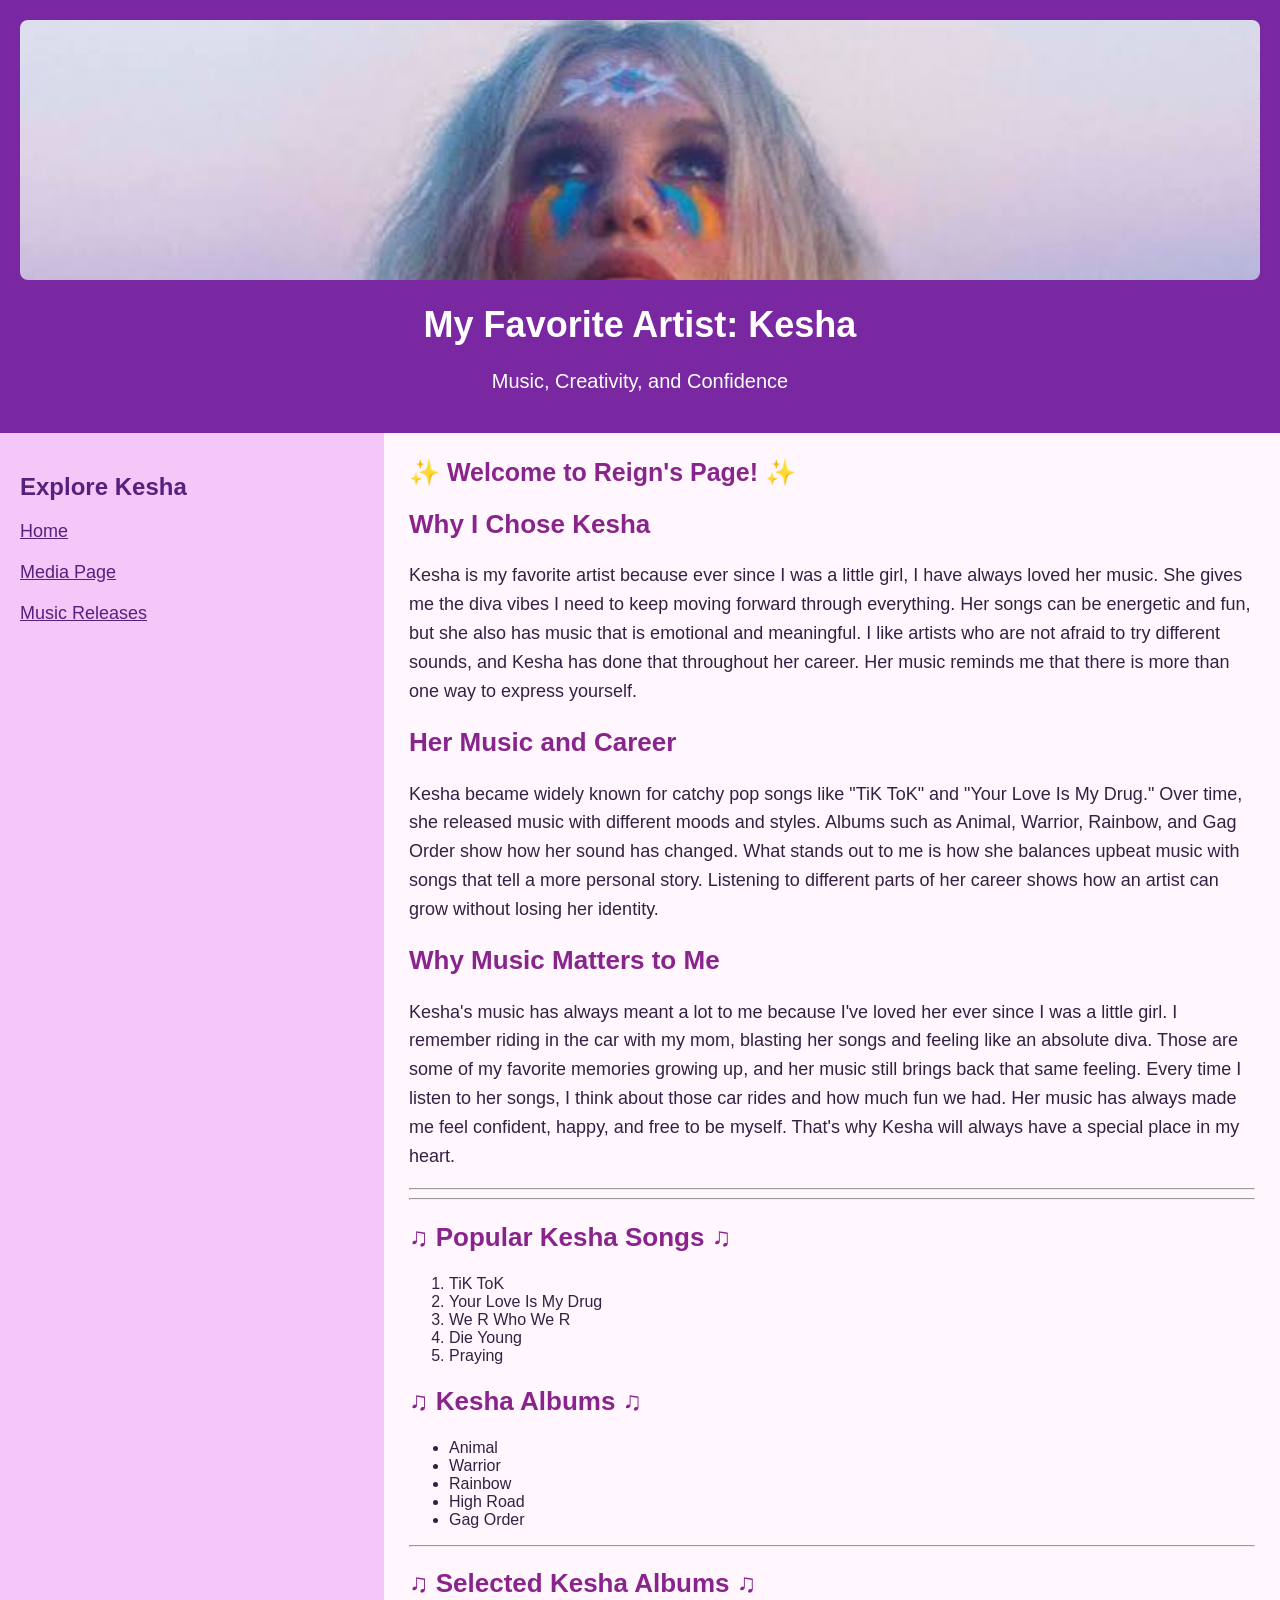
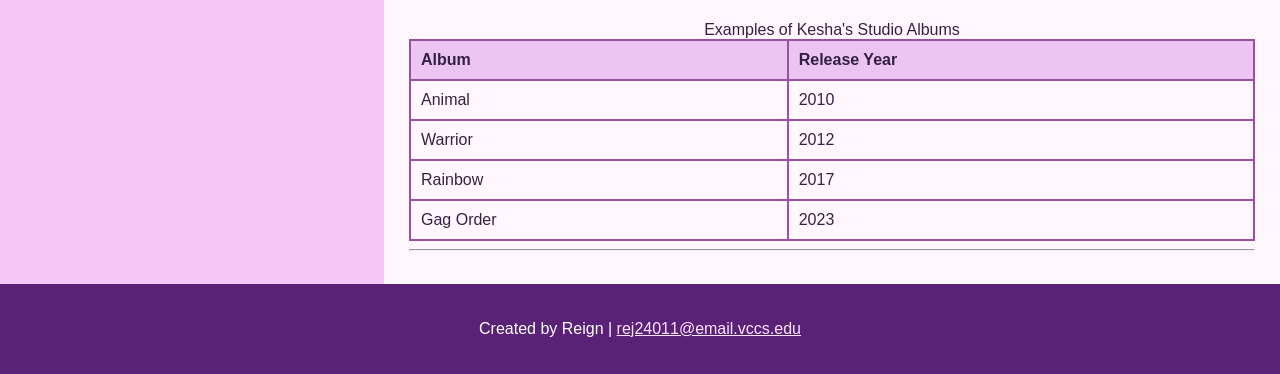
<file: index.html>
<!DOCTYPE html>
<html lang="en">

<head>
  <title>Reign's Web Page</title>
  <meta charset="utf-8">
  <meta name="viewport"
        content="width=device-width, initial-scale=1">

  <link href="styles.css" rel="stylesheet">

  <link href="iconimage.ico"
        type="image/x-icon"
        rel="icon">
</head>

<body>


<header>
  <img src="banner.jpg"
       alt="Kesha website banner"
       class="banner-image">

  <h1>My Favorite Artist: Kesha</h1>
  <p>Music, Creativity, and Confidence</p>
</header>


<section>

  
  <nav aria-label="Website navigation">

    <h2>Explore Kesha</h2>

    <ul>
      <li>
        <a href="index.html">Home</a>
      </li>
       <li><a href="media.html">Media Page</a></li>
      <li>
        <a href="https://store.keshaofficial.com/collections/music">
          Music Releases
        </a>
      </li>
     	
    </ul>

  </nav>

  <article>

    <div class="welcome">
      &#10024; Welcome to Reign's Page! &#10024;
    </div>

    <h2>Why I Chose Kesha</h2>

    <p>
      Kesha is my favorite artist because ever since
      I was a little girl, I have always loved her
      music. She gives me the diva vibes I need to
      keep moving forward through everything.
      Her songs can be energetic and fun, but she
      also has music that is emotional and meaningful.
      I like artists who are not afraid to try
      different sounds, and Kesha has done that
      throughout her career. Her music reminds me
      that there is more than one way to express
      yourself.
    </p>

    <h2>Her Music and Career</h2>

    <p>
      Kesha became widely known for catchy pop
      songs like "TiK ToK" and "Your Love Is My Drug."
      Over time, she released music with different
      moods and styles. Albums such as Animal,
      Warrior, Rainbow, and Gag Order show how
      her sound has changed. What stands out to
      me is how she balances upbeat music with
      songs that tell a more personal story.
      Listening to different parts of her career
      shows how an artist can grow without
      losing her identity.
    </p>

    <h2>Why Music Matters to Me</h2>

    <p>
      Kesha's music has always meant a lot to me because I've loved her ever since I was a little girl. I remember riding in the car with my mom, blasting her songs and feeling like an absolute diva. Those are some of my favorite memories growing up, and her music still brings back that same feeling. Every time I listen to her songs, I think about those car rides and how much fun we had. Her music has always made me feel confident, happy, and free to be myself. That's why Kesha will always have a special place in my heart.
    </p>

    <hr>

   
    <hr>

   
   <h2>&#9835; Popular Kesha Songs &#9835;</h2>

    <ol>
      <li>TiK ToK</li>
      <li>Your Love Is My Drug</li>
      <li>We R Who We R</li>
      <li>Die Young</li>
      <li>Praying</li>
    </ol>

    
   <h2>&#9835; Kesha Albums &#9835;</h2>

    <ul>
      <li>Animal</li>
      <li>Warrior</li>
      <li>Rainbow</li>
      <li>High Road</li>
      <li>Gag Order</li>
    </ul>

    <hr>

   
   <h2>&#9835; Selected Kesha Albums &#9835;</h2>

    <table>
      <caption>Examples of Kesha's Studio Albums</caption>

      <thead>
        <tr>
          <th scope="col">Album</th>
          <th scope="col">Release Year</th>
        </tr>
      </thead>

      <tbody>
        <tr>
          <td>Animal</td>
          <td>2010</td>
        </tr>

        <tr>
          <td>Warrior</td>
          <td>2012</td>
        </tr>

        <tr>
          <td>Rainbow</td>
          <td>2017</td>
        </tr>

        <tr>
          <td>Gag Order</td>
          <td>2023</td>
        </tr>
      </tbody>
    </table>

    <hr>

    
  
  </article>

</section>

<footer>
  <p>
    Created by Reign |

    <a href="mailto:rej24011@email.vccs.com">
      rej24011@email.vccs.edu
    </a>
  </p>
</footer>

</body>
</html>
</file>
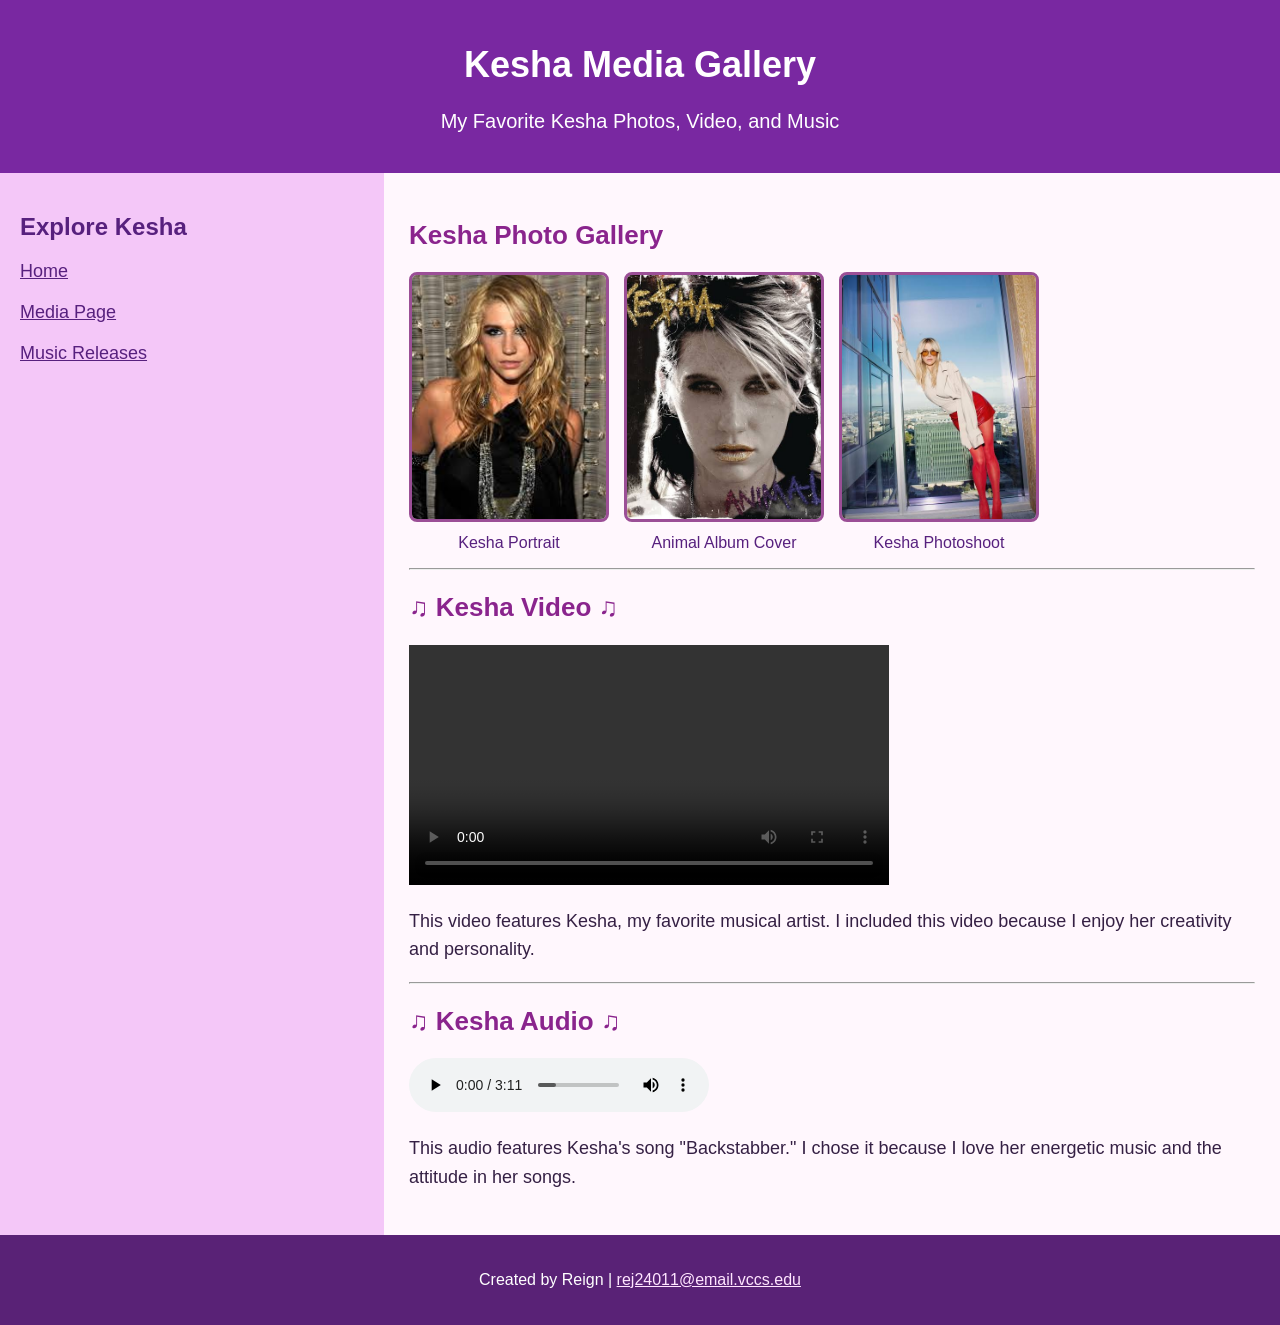
<file: media.html>
<!DOCTYPE html>
<html lang="en">

<head>
  <title>Media Page</title>
  <meta charset="utf-8">
  <meta name="viewport"
        content="width=device-width, initial-scale=1">
  <link href="styles.css" rel="stylesheet">
  <link href="iconimage.ico"
        type="image/x-icon" rel="icon">
</head>

<body>

<header>
  <h1>Kesha Media Gallery</h1>
  <p>My Favorite Kesha Photos, Video, and Music</p>
</header>

<section>

<nav>
  <h2>Explore Kesha</h2>

  <ul>
    <li><a href="index.html">Home</a></li>
    <li><a href="media.html"> Media Page</a></li>
    <li><a href="https://keshaofficial.com/">
      Music Releases</a></li>
      </ul>
</nav>

<article>

  <h2>Kesha Photo Gallery</h2>

  <div class="gallery">

    <figure>
      <img src="Kesha.jpg"
           alt="Kesha wearing a black outfit">
      <figcaption>Kesha Portrait</figcaption>
    </figure>

    <figure>
      <img src="Kesha2.jpg"
           alt="Kesha Animal album cover">
      <figcaption>Animal Album Cover</figcaption>
    </figure>

    <figure>
      <img src="Kesha3.jpg"
           alt="Kesha wearing sunglasses and red skirt">
      <figcaption>Kesha Photoshoot</figcaption>
    </figure>

  </div>

  <hr>

  <h2>&#9835; Kesha Video &#9835;</h2>

  <video controls width="480">
    <source src="KeshaVideo.mp4" type="video/mp4">
    Your browser does not support video.
  </video>

  <p>
    This video features Kesha, my favorite
    musical artist. I included this video
    because I enjoy her creativity and personality.
  </p>

  <hr>

  <h2>&#9835; Kesha Audio &#9835;</h2>

  <audio controls>
    <source src="AudioSample.mp3" type="audio/mpeg">
    Your browser does not support audio.
  </audio>

  <p>
    This audio features Kesha's song "Backstabber."
    I chose it because I love her energetic
    music and the attitude in her songs.
  </p>

</article>
</section>

<footer>
  <p>
    Created by Reign |
    <a href="mailto:rej24011@email.vccs.edu">
      rej24011@email.vccs.edu
    </a>
  </p>
</footer>

</body>
</html>
</file>
<file: styles.css>
* {
  box-sizing: border-box;
}

body {
  font-family: Arial, Helvetica, sans-serif;
  background-color: #fff0fa;
  color: #352044;
  margin: 0;
}

/* Banner and Header */
header {
  background-color: #7928a1;
  text-align: center;
  padding: 20px;
  color: white;
}


/* Banner picture */
.banner-image {
  width: 100%;
  height: 260px;
  object-fit: cover;
  object-position: center 20%;
  display: block;
  border-radius: 8px;
}

header h1 {
  font-size: 36px;
}

header p {
  font-size: 20px;
}

/* Sidebar */
nav {
  float: left;
  width: 30%;
  min-height: 300px;
  background-color: #f4c7f8;
  padding: 20px;
}

nav h2 {
  color: #57207e;
}

nav ul {
  list-style-type: none;
  padding: 0;
}

nav li {
  margin-bottom: 20px;
}

nav a {
  color: #57207e;
  font-size: 18px;
}

/* Main Content */
article {
  float: left;
  width: 70%;
  padding: 25px;
  background-color: #fff7fd;
  overflow: hidden;
}

article h2 {
  color: #8a248d;
  font-size: 26px;
}

article p {
  font-size: 18px;
  line-height: 1.6;
}

/* Moving Welcome Message */
.welcome {
  font-size: 25px;
  font-weight: bold;
  color: #8a248d;
  white-space: nowrap;
  width: max-content;
  animation: moving 10s linear infinite;
}

@keyframes moving {
  from {
    transform: translateX(-100%);
  }

  to {
    transform: translateX(100vw);
  }
}

/* Kesha Pictures */
.gallery {
  display: flex;
  flex-wrap: wrap;
  gap: 15px;
}

.gallery figure {
  margin: 0;
}

.gallery img {
  width: 200px;
  max-width: 100%;
  height: 250px;
  object-fit: cover;
  border: 3px solid #9b4f96;
  border-radius: 8px;
}

figcaption {
  text-align: center;
  color: #57207e;
  padding: 8px;
}

/* Table */
table {
  border-collapse: collapse;
  width: 100%;
}

th, td {
  border: 2px solid #9b50a4;
  padding: 10px;
  text-align: left;
}

th {
  background-color: #ebc4f2;
}

/* Video and Audio */
video {
  max-width: 100%;
}

audio {
  max-width: 100%;
}

/* Clear Columns */
section::after {
  content: "";
  display: table;
  clear: both;
}

/* Footer */
footer {
  clear: both;
  background-color: #592276;
  color: white;
  text-align: center;
  padding: 20px;
}

footer a {
  color: #ffe5ff;
}

/* Mobile Layout */
@media (max-width: 600px) {
  nav, article {
    float: none;
    width: 100%;
  }
}

@media (prefers-reduced-motion: reduce) {
  .welcome {
    animation: none;
  }
}

/* Make sidebar stretch to the bottom */
section {
  display: flex;
  align-items: stretch;
}

nav {
  float: none;
  width: 30%;
  background-color: #f4c7f8;
}

article {
  float: none;
  width: 70%;
  flex: 1;
}

/* Keep the layout mobile friendly */
@media (max-width: 600px) {
  section {
    flex-direction: column;
  }

  nav, article {
    width: 100%;
  }
}
</file>
